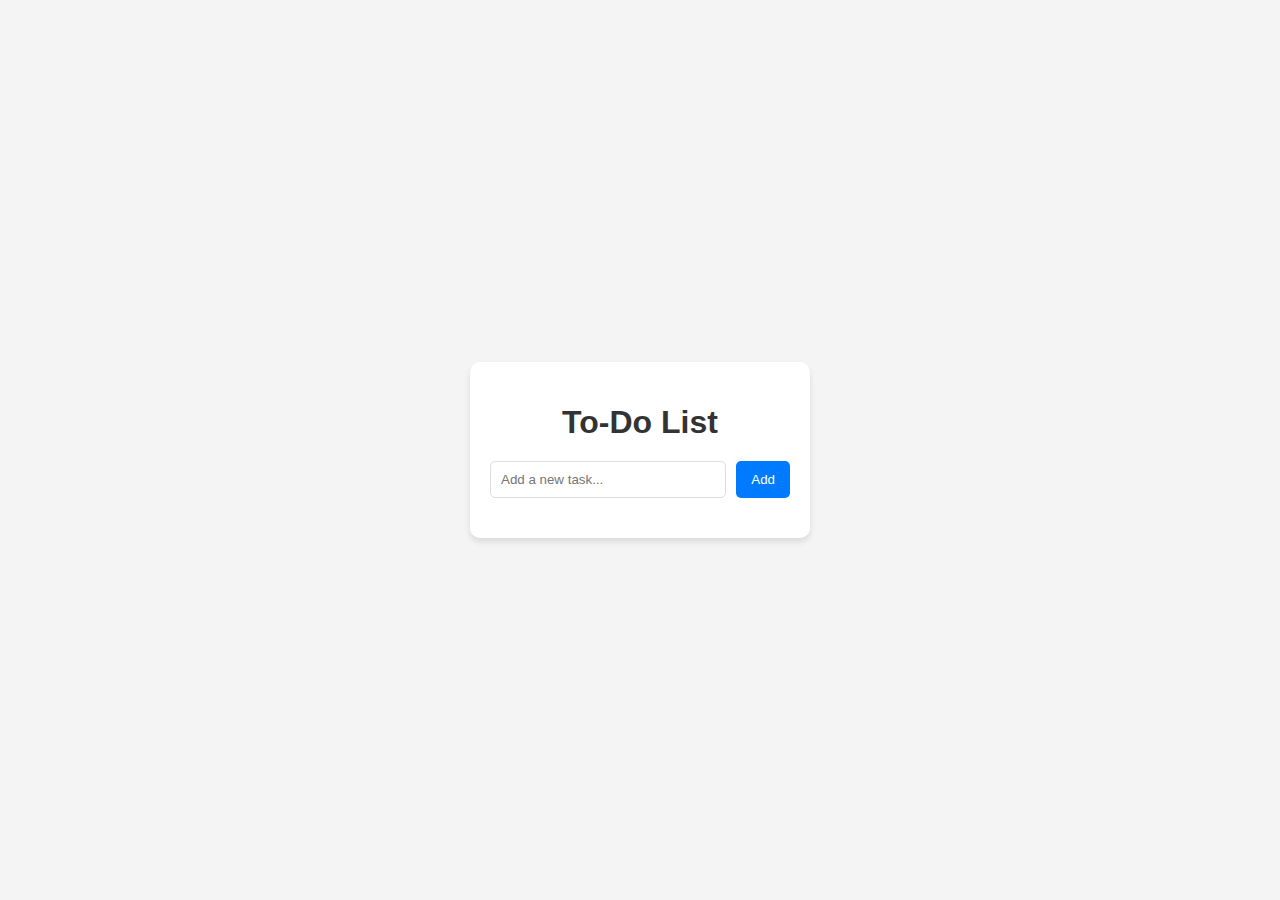
<file: prac sess3/index.html>
<!DOCTYPE html>
<html lang="en">
<head>
    <meta charset="UTF-8">
    <meta name="viewport" content="width=device-width, initial-scale=1.0">
    <title>To-Do List</title>
    <link rel="stylesheet" href="./style.css">
</head>
<body>
    <div class="todo-container">
        <h1>To-Do List</h1>
        <div class="input-container">
            <input type="text" id="todo-input" placeholder="Add a new task...">
            <button id="add-button">Add</button>
        </div>
        <ul id="todo-list"></ul>
    </div>
    <script src="./script.js"></script>
</body>
</html>
</file>
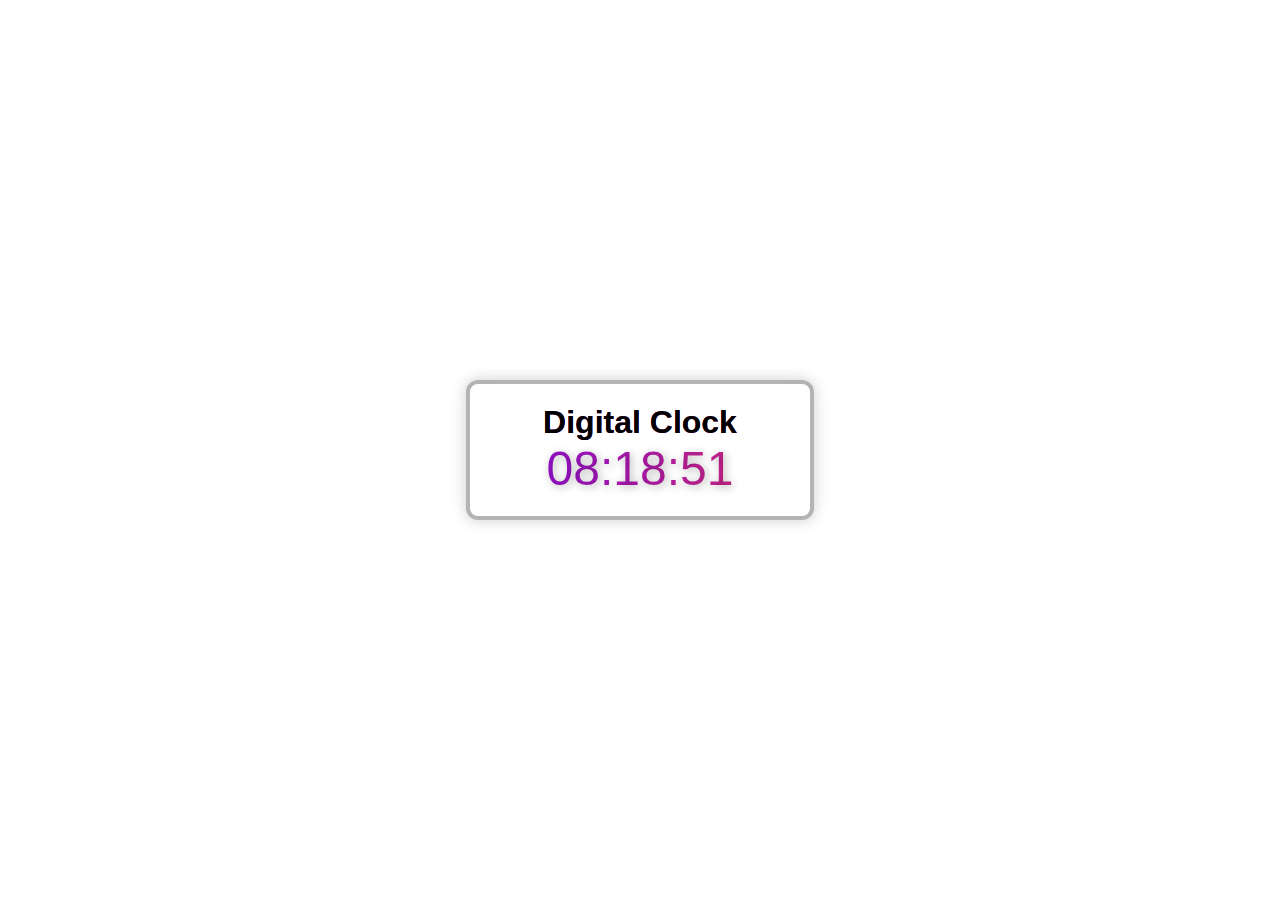
<file: prac sess2/index1.html>
<!DOCTYPE html>
<html lang="en">
<head>
    <meta charset="UTF-8">
    <meta name="viewport" content="width=device-width, initial-scale=1.0">
    <title>Digital Clock</title>
    <link rel="stylesheet" href="./style.css">
  
</head>
<body>
    <div class="clock">
        <h1>Digital Clock</h1>
        <div id="clock"></div>
    </div>

  <script src="./script.js"></script>
</body>
</html>
</file>
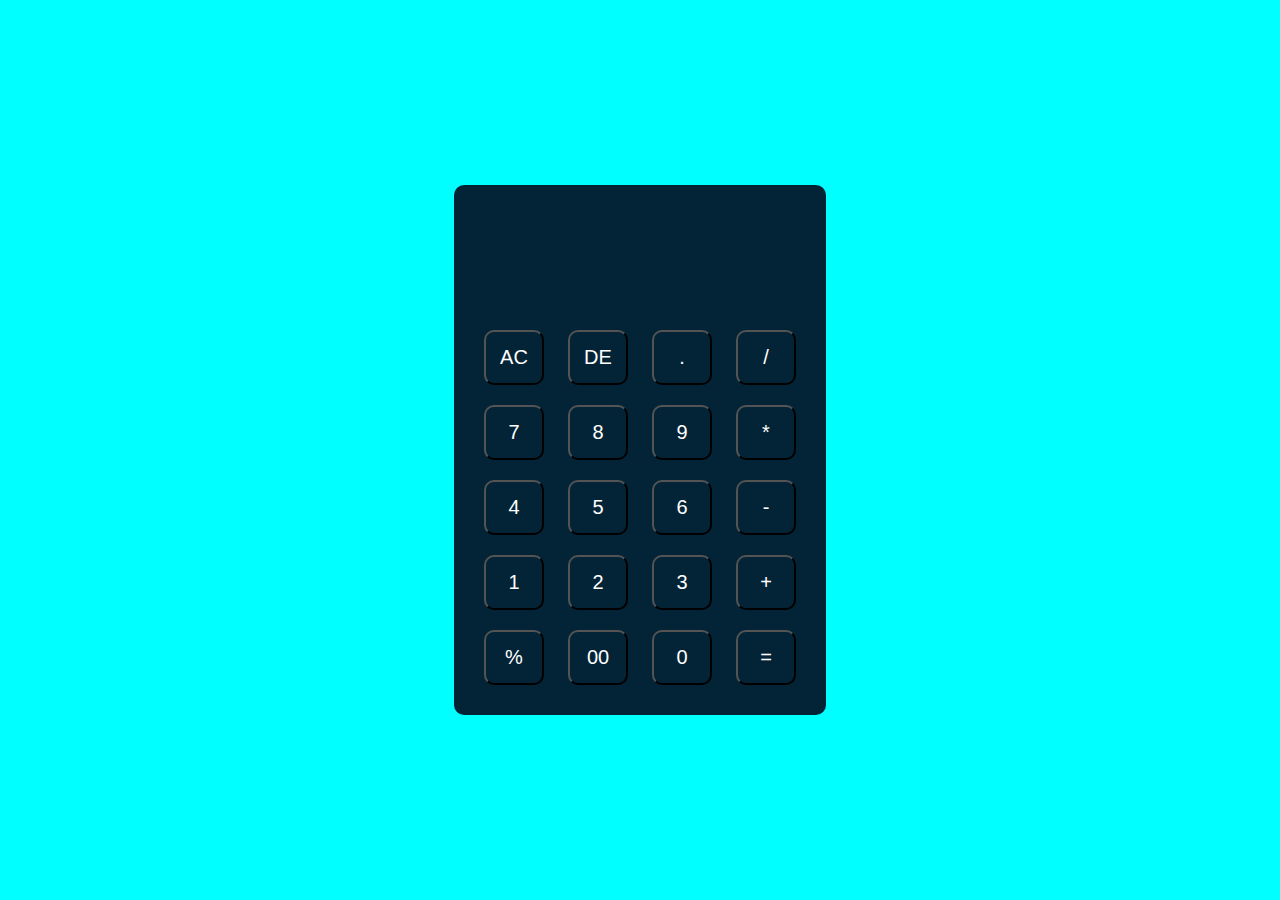
<file: prac sess1/simple calculator folder/index1.html>
<!DOCTYPE html>
<html lang="en">
<head>
    <meta charset="UTF-8">
    <meta name="viewport" content="width=device-width, initial-scale=1.0">
    <link rel="stylesheet" href="./style.css">
    <title>Simple Calculator</title>
</head>
<body>
    <div class="container">
        <form>
            <div class="calculator">
                <div class="display">
                    <input type="text" id="display" name="display" readonly>
                </div>
                <div>
                    <input type="button" value="AC" onclick="clearDisplay()">
                    <input type="button" value="DE" onclick="deleteLast()">
                    <input type="button" value="." onclick="appendValue('.')">
                    <input type="button" value="/" onclick="appendValue('/')">
                </div>
                <div>
                    <input type="button" value="7" onclick="appendValue('7')">
                    <input type="button" value="8" onclick="appendValue('8')">
                    <input type="button" value="9" onclick="appendValue('9')">
                    <input type="button" value="*" onclick="appendValue('*')">
                </div>
                <div>
                    <input type="button" value="4" onclick="appendValue('4')">
                    <input type="button" value="5" onclick="appendValue('5')">
                    <input type="button" value="6" onclick="appendValue('6')">
                    <input type="button" value="-" onclick="appendValue('-')">
                </div>
                <div>
                    <input type="button" value="1" onclick="appendValue('1')">
                    <input type="button" value="2" onclick="appendValue('2')">
                    <input type="button" value="3" onclick="appendValue('3')">
                    <input type="button" value="+" onclick="appendValue('+')">
                </div>
                <div>
                    <input type="button" value="%" onclick="appendValue('%')">
                    <input type="button" value="00" onclick="appendValue('00')">
                    <input type="button" value="0" onclick="appendValue('0')">
                    <input type="button" value="=" onclick="calculate()">
                </div>
            </div>
        </form>
    </div>
    <script src="./script.js"></script>
</body>
</html>
</file>
<file: prac sess3/style.css>
body {
    font-family: Arial, sans-serif;
    margin: 0;
    padding: 0;
    display: flex;
    justify-content: center;
    align-items: center;
    height: 100vh;
    background-color: #f4f4f4;
}

.todo-container {
    background: #fff;
    padding: 20px;
    border-radius: 10px;
    box-shadow: 0 4px 6px rgba(0, 0, 0, 0.1);
    width: 300px;
    text-align: center;
}

h1 {
    margin-bottom: 20px;
    color: #333;
}

.input-container {
    display: flex;
    justify-content: space-between;
}

#todo-input {
    flex: 1;
    padding: 10px;
    border: 1px solid #ddd;
    border-radius: 5px;
    margin-right: 10px;
}

#add-button {
    padding: 10px 15px;
    background: #007BFF;
    color: #fff;
    border: none;
    border-radius: 5px;
    cursor: pointer;
}

#add-button:hover {
    background: #0056b3;
}

#todo-list {
    list-style: none;
    padding: 0;
    margin-top: 20px;
}

.todo-item {
    display: flex;
    justify-content: space-between;
    padding: 10px;
    border: 1px solid #ddd;
    border-radius: 5px;
    margin-bottom: 10px;
    background: #f9f9f9;
}

.delete-button {
    background: #dc3545;
    color: #fff;
    border: none;
    border-radius: 5px;
    cursor: pointer;
    padding: 5px 10px;
}

.delete-button:hover {
    background: #c82333;
};
</file>
<file: prac sess2/style.css>
body {
    display: flex;
    justify-content: center;
    align-items: center;
    height: 100vh;
    margin: 0;
    font-family: Arial, sans-serif;
    color: black;
}

.clock {

    padding: 20px;
    border: 4px solid rgba(5, 5, 5, 0.3);
    border-radius: 12px;
    box-shadow: 0 0 15px rgba(11, 11, 11, 0.2);
    background-clip: padding-box;
    text-align: center;
    width: 300px;
    background: linear-gradient(90deg, #8108eb, #e52e71);
    -webkit-background-clip: text;
    color: transparent;
    text-shadow: 2px 2px 8px rgba(0, 0, 0, 0.3);
    font-size: 3rem;
}

.clock h1 {
    margin: 0;
    font-size: 2rem;
    color:black;
    text-shadow: none;
    background: none;
}
</file>
<file: prac sess1/simple calculator folder/style.css>
* {
    margin: 0px;
    padding:0px;
}

body
{
    background-color: aqua;
}

.container{
    height: 100vh;
    display: flex;
    align-items: center;
    justify-content: center;
    
}

.calculator{
    background-color: #032436;
    padding: 20px;
    border-radius: 10px;

}

.calculator input{

    height: 55px;
    width: 60px;
    border-radius: 10px;
    margin: 10px;
    cursor:pointer;
    background:transparent ;
    font-size: 20px;
    color: white;
}
.display
{
    display: flex;
    justify-content: flex-end;
    margin:20px 0px;
}

.display input
{
flex:1;
text-align: right;
font-size: 40px;
border:none;

}
</file>
